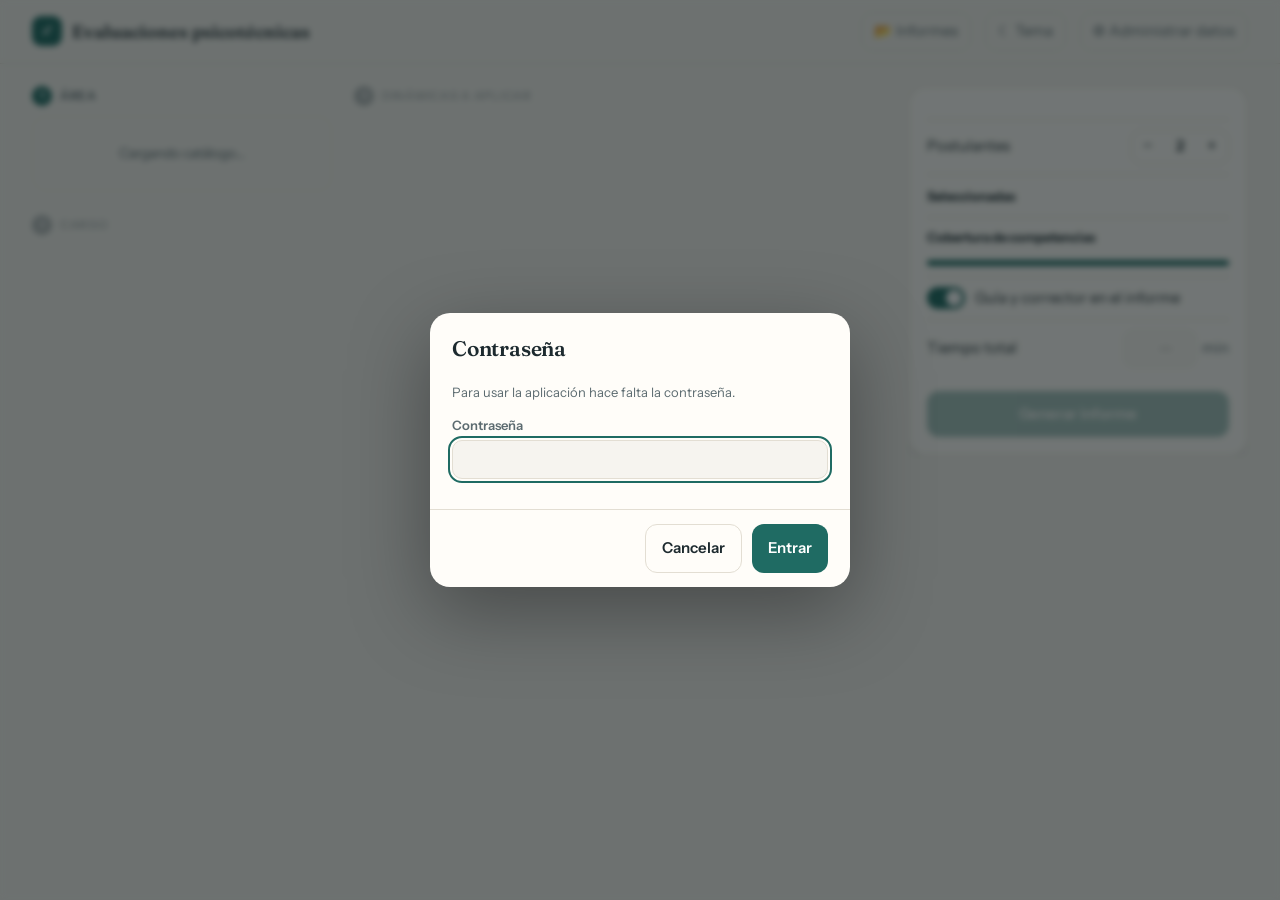
<file: index.html>
<!DOCTYPE html>
<html lang="es">
<head>
<meta charset="UTF-8">
<meta name="viewport" content="width=device-width, initial-scale=1, viewport-fit=cover">
<title>Generador de Evaluaciones Psicotécnicas</title>
<link rel="preconnect" href="https://fonts.googleapis.com">
<link rel="stylesheet" href="https://fonts.googleapis.com/css2?family=Fraunces:opsz,wght@9..144,600&family=Instrument+Sans:wght@400;500;600&display=swap">
<link rel="stylesheet" href="estilos/aplicacion.css">
<link rel="stylesheet" href="estilos/informe.css">
</head>
<body>
<header class="top">
 <div class="marca"><span class="logo">✓</span><span class="mt">Evaluaciones psicotécnicas</span></div><div class="esp"></div>
 <button class="ghost" id="bInformes" title="Informes guardados">📂 Informes</button>
 <button class="ghost" id="tema" aria-label="Cambiar tema" title="Cambiar tema">☾<span class="txt"> Tema</span></button>
 <a class="ghost" href="admin.html" aria-label="Administrar datos" title="Administrar datos">⚙<span class="txt"> Administrar datos</span></a>
</header>
<main class="app">
 <section class="col-izq" aria-label="Área y cargo">
  <p class="paso" id="p1"><b>1</b> Área</p>
  <div class="areas" id="areas"></div>
  <p class="paso off" id="p2" style="margin-top:24px"><b>2</b> Cargo</p>
  <div class="cargos" id="cargos"></div>
 </section>
 <section aria-label="Dinámicas">
  <p class="paso off" id="p3"><b>3</b> Dinámicas a aplicar</p>
  <div class="cab" id="cab" hidden><div><h2 id="tCargo"></h2><p id="sCargo"></p></div><button class="link" id="todas"></button></div>
  <div class="lista" id="lista"></div>
 </section>
 <aside class="col-der" aria-label="Tu evaluación">
  <div class="panel">
   <h2 id="pCargo"></h2>
   <p class="sub" id="pSub"></p>
   <div class="extra">
    <div class="fila"><span>Postulantes</span><div class="stp"><button id="menos" aria-label="Menos">−</button><output id="n">2</output><button id="mas" aria-label="Más">+</button></div></div>
    <div class="fila" style="display:block"><b style="font-size:13px">Seleccionadas</b><ul class="sel" id="selLista"></ul></div>
    <div class="fila" style="display:block"><div style="display:flex;justify-content:space-between;font-size:13px"><b>Cobertura de competencias</b><span id="cobTxt" style="color:var(--suave)"></span></div><div class="cob" id="cob"></div><div class="barra"><div id="cobBar"></div></div><div class="av-rel" id="avRel" hidden></div></div>
    <div class="fila"><label class="sw"><input type="checkbox" id="guia" checked> Guía y corrector en el informe</label></div>
   </div>
   <div class="fila" style="border-top:1px solid var(--linea)"><label for="tiempoIn">Tiempo total</label><span class="tmp"><button type="button" class="rest" id="tReset" title="Volver al valor calculado" aria-label="Volver al valor calculado" hidden>↺</button><input id="tiempoIn" type="number" min="0" max="999" step="1" inputmode="numeric" placeholder="—" disabled><span>min</span></span></div>
   <button class="btn" id="gen" disabled>Generar informe</button>
  </div>
 </aside>
</main>

<dialog id="dDet"><div class="mh"><div><span class="tag id" id="dId"></span><h2 id="dTit" style="margin-top:6px"></h2></div><button class="x" data-cerrar aria-label="Cerrar">✕</button></div>
 <div class="mb" id="dCuerpo"></div>
 <div class="mf"><button class="btn sec" data-cerrar>Cerrar</button><button class="btn" id="dAdd"></button></div></dialog>

<dialog id="dInf" class="ancho"><div class="mh"><div><h2>Vista previa del informe</h2><p class="sub" id="subInf" style="margin:2px 0 0">Así saldrá en hoja A4. Revisa antes de imprimir.</p></div><button class="x" data-cerrar aria-label="Cerrar">✕</button></div>
 <div class="fondo"><article id="hoja" class="print-container"></article></div>
 <div class="mf"><label class="sw" style="margin-right:auto"><input type="checkbox" id="guia2" checked> Guía y corrector</label><div class="seg" id="segCor" role="group" aria-label="Contenido a imprimir" hidden><button type="button" data-m="blanco">En blanco</button><button type="button" data-m="cor">Con corrección</button></div><button type="button" class="btn sec" id="bCorInf" hidden>✎ Corrección</button><button class="btn sec" data-cerrar>Volver a editar</button><button class="btn" onclick="print()">Imprimir A4</button></div></dialog>

<dialog id="dCor" class="ancho" data-fijo><div class="mh"><div><h2 id="cTit">Corrección</h2><p class="sub" id="cSub" style="margin:2px 0 0"></p></div><button type="button" class="x" id="cX" aria-label="Cerrar">✕</button></div>
 <div class="mb" id="cCuerpo">
  <div id="cFinal" class="aviso-box cor-cerrado" hidden></div>
  <div class="cor-ev"><label class="campo">Evaluador(a)<input id="cEval" maxlength="80" autocomplete="off" placeholder="Nombre de quien evaluó"></label><label class="campo">Cargo / título <small style="font-weight:400">(opcional)</small><input id="cTitEv" maxlength="80" autocomplete="off" placeholder="Ej.: Lic. en Psicología"></label></div>
  <div id="cPost"></div>
  <label class="campo">Comentarios finales<textarea id="cCom" maxlength="3000" rows="3"></textarea></label>
  <div id="cConf" class="aviso-box" hidden></div>
  <p class="err" id="cErr"></p>
 </div>
 <div class="mf"><span class="cor-msg" id="cMsg"></span><button type="button" class="btn sec" id="cCerrar">Cerrar</button><button type="button" class="btn sec" id="cVer" hidden>Ver e imprimir</button><button type="button" class="btn sec" id="cBorr">Guardar borrador</button><button type="button" class="btn" id="cFin">Finalizar corrección</button></div></dialog>


<dialog id="dGuardar"><form id="fGuardar"><div class="mh"><h2>Generar y guardar informe</h2><button type="button" class="x" data-cerrar aria-label="Cerrar">✕</button></div>
 <div class="mb"><label class="campo">Nombre del informe <small style="font-weight:400">(opcional)</small><input name="nombre" id="gNombre" maxlength="80" autocomplete="off" placeholder="Ej.: Jefe de Sucursal Mercedes"></label>
 <label class="campo">Fecha de evaluación<input type="date" name="fecha" required></label>
 <div id="gClave" hidden><label class="campo">Contraseña para guardar<input type="password" name="clave" autocomplete="off"></label></div>
 <div id="gRel" class="aviso-box" hidden></div>
 <div id="gDup" class="aviso-box" hidden></div><p class="err" id="gErr"></p></div>
 <div class="mf"><button type="button" class="btn sec" data-cerrar>Cancelar</button><button class="btn" id="gOk">Generar y guardar</button></div></form></dialog>

<dialog id="dInfs"><div class="mh"><h2>Informes guardados</h2><button type="button" class="x" data-cerrar aria-label="Cerrar">✕</button></div>
 <div class="mb"><div class="campo-fila"><label class="campo" style="flex:1">Abrir por código<input id="infCod" autocomplete="off" placeholder="INF-2026-001"></label><button type="button" class="btn" id="infAbrir" style="width:auto;margin:0 0 12px">Abrir</button></div>
 <input type="search" id="infBus" class="buscar" placeholder="Buscar por nombre, cargo o código…" aria-label="Buscar informe"><div class="inf-lista" id="infLista"></div><p class="err" id="infErr"></p></div>
 <div class="mf"><button type="button" class="btn sec" data-cerrar>Cerrar</button></div></dialog>

<div id="zonaImpresion" aria-hidden="true"></div>
<script src="js/utilidades.js"></script>
<script src="datos/datos.js"></script>
<script src="js/informe.js"></script>
<script src="js/interfaz.js"></script>
</body>
</html>
</file>
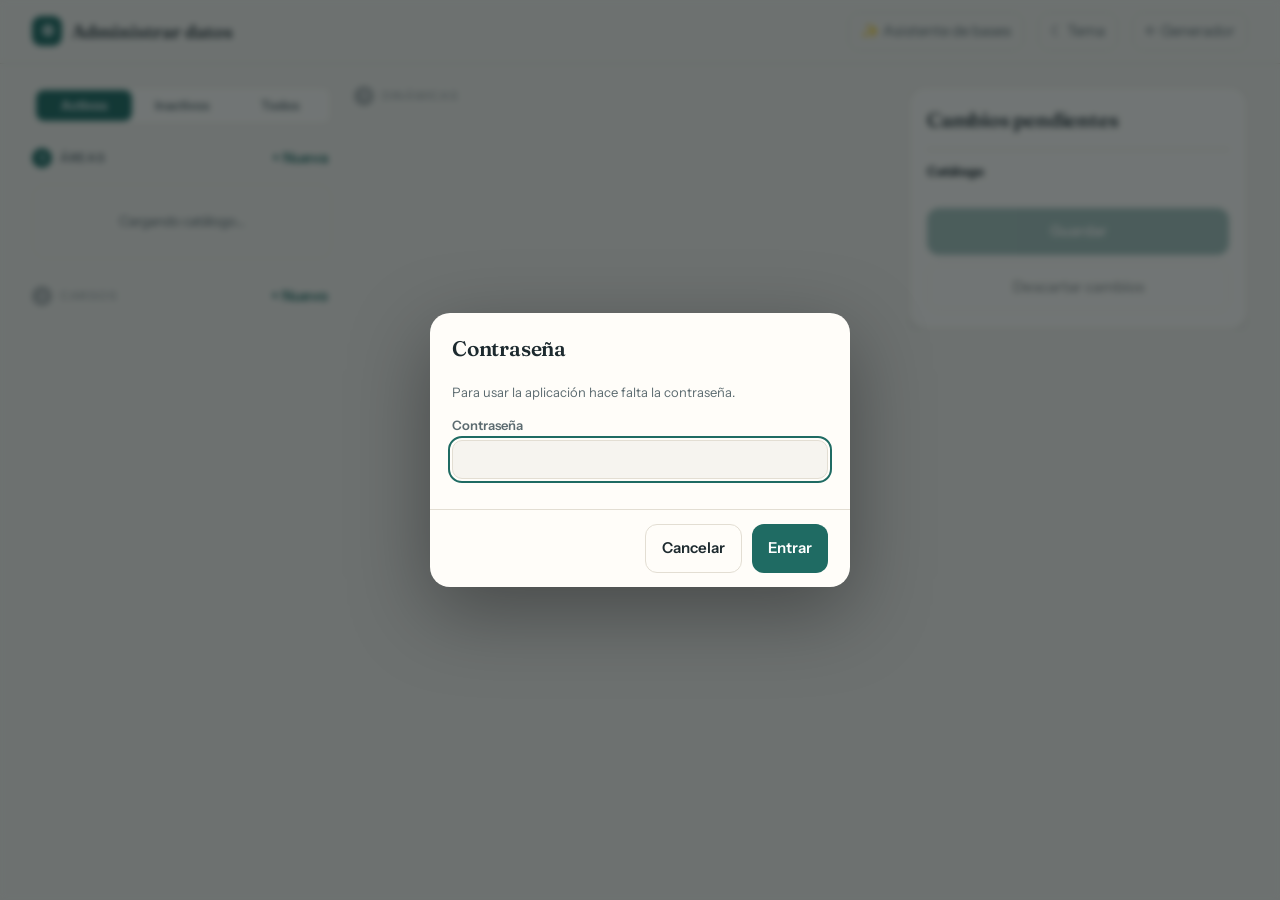
<file: admin.html>
<!DOCTYPE html>
<html lang="es">
<head>
<meta charset="UTF-8">
<meta name="viewport" content="width=device-width, initial-scale=1, viewport-fit=cover">
<title>Administrar datos · Evaluaciones psicotécnicas</title>
<link rel="preconnect" href="https://fonts.googleapis.com">
<link rel="stylesheet" href="https://fonts.googleapis.com/css2?family=Fraunces:opsz,wght@9..144,600&family=Instrument+Sans:wght@400;500;600&display=swap">
<link rel="stylesheet" href="estilos/aplicacion.css">
<link rel="stylesheet" href="estilos/administracion.css">
</head>
<body>
<header class="top"><div class="marca"><span class="logo">⚙</span>Administrar datos</div><div class="esp"></div>
 <button class="ghost" id="bAsist">✨ Asistente de bases</button><button class="ghost" id="tema">☾ Tema</button><a class="ghost" href="index.html">← Generador</a></header>
<main class="app">
 <section class="col-izq">
  <div class="seg" role="group" aria-label="Mostrar"><button data-v="act" aria-pressed="true">Activos</button><button data-v="ina" aria-pressed="false">Inactivos</button><button data-v="todos" aria-pressed="false">Todos</button></div>
  <div class="cab-s"><p class="paso"><b>1</b> Áreas</p><button class="link" id="nA">+ Nueva</button></div><div class="lst" id="ar"></div>
  <div class="cab-s" style="margin-top:22px"><p class="paso off" id="p2"><b>2</b> Cargos</p><button class="link" id="nC">+ Nuevo</button></div><div class="lst" id="ca"></div>
 </section>
 <section>
  <p class="paso off" id="p3"><b>3</b> Dinámicas</p>
  <div class="cab" id="cab" hidden><div><h2 id="tC"></h2><p id="sC"></p></div><div style="display:flex;gap:8px"><button class="ghost" id="eC">✏️ Cargo y competencias</button><button class="ghost" id="nD">+ Nueva dinámica</button></div></div>
  <p class="sub" id="avC" hidden></p>
  <div class="lista" id="lista"></div>
 </section>
 <aside class="col-der"><div class="panel"><h2>Cambios pendientes</h2><p class="sub" id="pn"></p>
  <div class="extra"><ul class="sel log" id="log"></ul><div class="fila" style="display:block"><b style="font-size:13px">Catálogo</b><p class="sub" id="res" style="margin:2px 0 0"></p></div></div>
  <button class="btn" id="gu" disabled>Guardar</button><button class="btn sec" style="width:100%;margin-top:8px" id="de" disabled>Descartar cambios</button></div></aside>
</main>
<dialog id="dm"><form id="fm"><div class="mh"><h2 id="mt"></h2><button type="button" class="x" data-c aria-label="Cerrar">✕</button></div><div class="mb" id="mc"></div><div class="mf"><button type="button" class="btn sec" data-c>Cancelar</button><button class="btn" id="ok">Guardar</button></div></form></dialog>
<script src="js/utilidades.js"></script>
<script src="datos/datos.js"></script>
<script src="js/administracion.js"></script>
</body>
</html>
</file>
<file: estilos/aplicacion.css>
/* Pantalla de armado: área, cargo, dinámicas y panel de la evaluación. */
:root{--bg:#f6f4ef;--panel:#fffdf9;--tinta:#1d2a2f;--suave:#5c6b70;--linea:#e3ded3;--acento:#1f6b63;--acento-t:#fff;--acento-s:#e2efec;--aviso:#a8481a;--aviso-s:#f8e9df;--sombra:0 1px 2px rgba(29,42,47,.06),0 8px 24px rgba(29,42,47,.06);--r:14px}
@media(prefers-color-scheme:dark){:root:not([data-theme="light"]){--bg:#11181a;--panel:#182225;--tinta:#e8ece9;--suave:#9aa9ad;--linea:#2a3639;--acento:#4fb5a8;--acento-t:#0b1a18;--acento-s:#1b3330;--aviso:#e59a6d;--aviso-s:#33241b;--sombra:0 1px 2px rgba(0,0,0,.4),0 8px 24px rgba(0,0,0,.3)}}
:root[data-theme="dark"]{--bg:#11181a;--panel:#182225;--tinta:#e8ece9;--suave:#9aa9ad;--linea:#2a3639;--acento:#4fb5a8;--acento-t:#0b1a18;--acento-s:#1b3330;--aviso:#e59a6d;--aviso-s:#33241b;--sombra:0 1px 2px rgba(0,0,0,.4),0 8px 24px rgba(0,0,0,.3)}
:root{box-sizing:border-box;padding-top:env(safe-area-inset-top,0px);padding-bottom:env(safe-area-inset-bottom,0px)}
html{scroll-padding-top:env(safe-area-inset-top,0px)}
*,*::before,*::after{box-sizing:inherit}
body{margin:0;background:var(--bg);color:var(--tinta);font:15px/1.5 "Instrument Sans",system-ui,-apple-system,"Segoe UI",sans-serif}
h1,h2,h3{font-family:Fraunces,Georgia,"Times New Roman",serif;font-weight:600;margin:0;letter-spacing:-.01em}
button{font:inherit;color:inherit;cursor:pointer}
:focus-visible{outline:2px solid var(--acento);outline-offset:2px}
.top{position:sticky;top:env(safe-area-inset-top,0px);z-index:5;display:flex;align-items:center;gap:14px;padding:12px clamp(16px,2.5vw,36px);background:color-mix(in srgb,var(--bg) 88%,transparent);backdrop-filter:blur(10px);border-bottom:1px solid var(--linea)}
.marca{display:flex;align-items:center;gap:10px;font-family:Fraunces,Georgia,serif;font-weight:600;font-size:18px}
.logo{width:30px;height:30px;border-radius:9px;background:var(--acento);color:var(--acento-t);display:grid;place-items:center;font-size:15px}
.top .esp{flex:1}
.ghost{background:none;border:1px solid var(--linea);border-radius:10px;padding:7px 12px;color:var(--suave)}
.ghost:hover{border-color:var(--acento);color:var(--tinta)}
.app{display:grid;grid-template-columns:minmax(240px,300px) minmax(0,1fr) minmax(300px,340px);gap:22px;padding:22px clamp(16px,2.5vw,36px) 40px;align-items:start}
.col-izq,.col-der{position:sticky;top:76px;max-height:calc(100vh - 92px);overflow:auto}
.paso{display:flex;align-items:center;gap:8px;font-size:12px;letter-spacing:.06em;text-transform:uppercase;color:var(--suave);font-weight:600;margin:0 0 10px}
.paso b{display:grid;place-items:center;width:20px;height:20px;border-radius:50%;background:var(--acento);color:var(--acento-t);font-size:11px;letter-spacing:0}
.buscar{width:100%;padding:9px 12px;border:1px solid var(--linea);border-radius:10px;background:var(--panel);color:var(--tinta);font:inherit;margin-bottom:10px}
.cargos{display:grid;gap:8px}
.cargo{text-align:left;background:var(--panel);border:1px solid var(--linea);border-radius:var(--r);padding:12px 14px;transition:border-color .15s,box-shadow .15s}
.cargo:hover{border-color:var(--acento)}
.cargo[aria-pressed=true]{border-color:var(--acento);box-shadow:0 0 0 2px var(--acento-s),var(--sombra)}
.cargo strong{display:block;font-weight:600}
.cargo small{color:var(--suave);display:block;margin-top:2px}
.cod{font:11px ui-monospace,Menlo,Consolas,monospace;color:var(--suave)}
.cab{display:flex;align-items:end;justify-content:space-between;gap:12px;margin-bottom:14px;flex-wrap:wrap}
.cab h2{font-size:24px}
.cab p{margin:2px 0 0;color:var(--suave)}
.link{background:none;border:0;color:var(--acento);font-weight:600;padding:4px}
.lista{display:grid;gap:12px;grid-template-columns:repeat(auto-fill,minmax(300px,1fr))}
.din{position:relative;display:flex;flex-direction:column;gap:8px;background:var(--panel);border:1px solid var(--linea);border-radius:var(--r);padding:16px 16px 14px;cursor:pointer;transition:border-color .15s,box-shadow .15s,transform .15s}
.din:hover{transform:translateY(-1px);box-shadow:var(--sombra)}
.din.on{border-color:var(--acento);box-shadow:0 0 0 2px var(--acento-s)}
.din input{position:absolute;opacity:0}
.tilde{position:absolute;top:14px;right:14px;width:22px;height:22px;border-radius:7px;border:1.5px solid var(--linea);display:grid;place-items:center;color:transparent;font-size:13px;font-weight:700}
.din.on .tilde{background:var(--acento);border-color:var(--acento);color:var(--acento-t)}
.din:has(input:focus-visible){outline:2px solid var(--acento);outline-offset:2px}
.din h3{font-size:16px;line-height:1.3;padding-right:30px}
.din p{margin:0;color:var(--suave);font-size:13.5px;display:-webkit-box;-webkit-line-clamp:2;-webkit-box-orient:vertical;overflow:hidden}
.meta{display:flex;align-items:center;gap:8px;margin-top:auto;padding-top:4px}
.tag{background:var(--acento-s);color:var(--acento);border-radius:7px;padding:2px 8px;font-size:12px;font-weight:600}
.tag.id{background:none;border:1px solid var(--linea);color:var(--suave);font:11px ui-monospace,Menlo,monospace}
.det{margin-left:auto;background:none;border:0;color:var(--acento);font-weight:600;font-size:13px;padding:4px 2px}
.panel{background:var(--panel);border:1px solid var(--linea);border-radius:18px;box-shadow:var(--sombra);padding:18px}
.panel h2{font-size:20px}
.sub{color:var(--suave);font-size:13px;margin:2px 0 14px}
.fila{display:flex;align-items:center;justify-content:space-between;gap:10px;padding:10px 0;border-top:1px solid var(--linea)}
.stp{display:flex;align-items:center;gap:2px;border:1px solid var(--linea);border-radius:10px}
.stp button{width:32px;height:32px;border:0;background:none;font-size:18px}
.stp output{min-width:28px;text-align:center;font-weight:600}
.sel{margin:0;padding:0;list-style:none;font-size:13.5px}
.sel li{display:flex;justify-content:space-between;gap:10px;padding:5px 0;color:var(--suave)}
.sel li span:first-child{color:var(--tinta)}.sel li span:last-child{white-space:nowrap}
.tmp{display:flex;align-items:center;gap:6px;color:var(--suave)}.tmp input{width:72px;padding:6px 8px;border:1px solid var(--linea);border-radius:8px;background:var(--bg);color:var(--tinta);font:inherit;font-weight:600;text-align:right}.tmp input:disabled{opacity:.5}.rest{border:0;background:none;color:var(--acento);font-size:17px;padding:2px 6px;border-radius:6px}.rest:hover{background:var(--acento-s)}.rest[hidden]{display:none}
.vacio{color:var(--suave);font-size:13.5px;padding:6px 0}
.cob{display:flex;flex-wrap:wrap;gap:5px;margin:8px 0 4px}
.cob i{font:600 11px ui-monospace,Menlo,monospace;font-style:normal;padding:3px 7px;border-radius:6px;border:1px dashed var(--linea);color:var(--suave)}
.cob i.ok{background:var(--acento-s);border:1px solid transparent;color:var(--acento)}
.barra{height:6px;border-radius:9px;background:var(--linea);overflow:hidden}
.barra div{height:100%;background:var(--acento);transition:width .25s}
.sw{display:flex;align-items:center;gap:10px;cursor:pointer}
.sw input{appearance:none;width:38px;height:22px;border-radius:99px;background:var(--linea);position:relative;margin:0;cursor:pointer;transition:background .15s}
.sw input::after{content:"";position:absolute;top:3px;left:3px;width:16px;height:16px;border-radius:50%;background:#fff;transition:transform .15s}
.sw input:checked{background:var(--acento)}
.sw input:checked::after{transform:translateX(16px)}
.btn{width:100%;margin-top:14px;padding:12px 16px;border:0;border-radius:12px;background:var(--acento);color:var(--acento-t);font-weight:600;font-size:15px}
.btn:disabled{opacity:.4;cursor:not-allowed}
.btn.sec{background:none;border:1px solid var(--linea);color:var(--tinta);margin:0;width:auto}
dialog{border:0;padding:0;border-radius:20px;background:var(--panel);color:var(--tinta);width:min(720px,calc(100vw - 24px));max-height:calc(100vh - 32px);box-shadow:0 24px 80px rgba(0,0,0,.35)}
dialog.ancho{width:min(980px,calc(100vw - 24px))}
dialog::backdrop{background:rgba(12,20,22,.58);backdrop-filter:blur(3px)}
.mh{display:flex;justify-content:space-between;align-items:start;gap:12px;padding:20px 22px 12px}
.mh h2{font-size:21px}
.x{width:34px;height:34px;border-radius:10px;border:1px solid var(--linea);background:none;font-size:18px;flex:none}
.mb{padding:4px 22px 18px;overflow:auto;max-height:calc(100vh - 190px)}
.mf{display:flex;gap:10px;justify-content:flex-end;padding:14px 22px;border-top:1px solid var(--linea)}
.mf .btn{margin:0;width:auto}
.bq{border-left:3px solid var(--acento);background:var(--acento-s);border-radius:0 10px 10px 0;padding:10px 14px;margin:10px 0;font-size:14px;white-space:pre-line}
.bq b{display:block;font-size:11px;letter-spacing:.06em;text-transform:uppercase;color:var(--acento);margin-bottom:3px}
.bq.av{border-color:var(--aviso);background:var(--aviso-s)}.bq.av b{color:var(--aviso)}
.cor{filter:blur(6px);cursor:pointer;user-select:none}.cor.ver{filter:none;user-select:auto}
.fondo{background:#8b948f33;padding:18px;overflow:auto;max-height:calc(100vh - 190px)}
.cab[hidden]{display:none}
.areas{display:grid;grid-template-columns:1fr 1fr;gap:8px}
.area{text-align:left;background:var(--panel);border:1px solid var(--linea);border-radius:var(--r);padding:12px 14px}
.area:hover{border-color:var(--acento)}
.area[aria-pressed=true]{background:var(--acento);border-color:var(--acento);color:var(--acento-t)}
.area strong{display:block;font-weight:600}.area small{opacity:.75}
.paso.off{opacity:.45}.paso.off b{background:var(--suave)}
.vacio-box{border:1.5px dashed var(--linea);border-radius:var(--r);padding:26px 18px;text-align:center;color:var(--suave);font-size:14px}
.vacio-box b{color:var(--tinta);font-family:Fraunces,Georgia,serif;font-size:17px}
a.ghost{text-decoration:none;display:inline-block}
@media(max-width:1180px){.app{grid-template-columns:minmax(230px,290px) minmax(0,1fr);padding-bottom:130px}.col-izq{max-height:calc(100vh - 92px - 150px)}.col-der{position:fixed;top:auto;left:0;right:0;bottom:0;z-index:6;max-height:none;overflow:visible;padding:0 10px calc(10px + env(safe-area-inset-bottom,0px))}.col-der .extra{display:none}.col-der .panel{padding:12px 14px;border-radius:16px}.col-der .btn{margin-top:8px}}
@media(max-width:760px){.app{grid-template-columns:minmax(0,1fr)}.col-izq{position:static;max-height:none;overflow:visible}.cargos{grid-template-columns:repeat(auto-fill,minmax(210px,1fr))}.areas{grid-template-columns:repeat(auto-fill,minmax(140px,1fr))}}
.campo{display:block;margin:0 0 12px;font-size:13px;font-weight:600;color:var(--suave)}
.campo input{display:block;width:100%;margin-top:4px;padding:9px 11px;border:1px solid var(--linea);border-radius:10px;background:var(--bg);color:var(--tinta);font:inherit;font-weight:400}
.campo-fila{display:flex;gap:10px;align-items:end}
.err{color:var(--aviso);font-size:13px;min-height:1.2em;margin:4px 0 0}
.aviso-box{border:1px solid var(--aviso);background:var(--aviso-s);border-radius:var(--r);padding:12px 14px;font-size:14px;margin:0 0 10px}
.aviso-box .btn{width:auto;margin:10px 8px 0 0;padding:8px 14px}
.inf-lista{display:grid;gap:8px;margin-top:6px}
.inf-item{display:flex;align-items:stretch;background:var(--panel);border:1px solid var(--linea);border-radius:var(--r);overflow:hidden}
.inf-item:hover,.inf-item:focus-within{border-color:var(--acento)}
.inf-abrir{flex:1;min-width:0;display:flex;justify-content:space-between;align-items:center;gap:12px;text-align:left;background:none;border:0;padding:10px 14px}
.inf-abrir small{display:block;color:var(--suave)}
.inf-item .inf-cor{border:0;border-left:1px solid var(--linea);border-radius:0;padding:0 14px;white-space:nowrap;font-size:13.5px;font-weight:600;color:var(--acento)}
.inf-item .inf-cor:hover{background:var(--acento-s)}
.est-cor{display:inline-block;margin-top:4px;font-size:12px;font-weight:600;color:var(--aviso);background:var(--aviso-s);border-radius:6px;padding:1px 8px}
.est-cor.fin{color:var(--acento);background:var(--acento-s)}
@media(max-width:560px){.inf-item{flex-direction:column}.inf-item .inf-cor{border-left:0;border-top:1px solid var(--linea);padding:9px 14px}}
/* Selector "En blanco / Con corrección" de la vista previa */
.seg{display:inline-flex;border:1px solid var(--linea);border-radius:12px;padding:3px;gap:2px}
.seg[hidden]{display:none}
.seg button{border:0;background:none;border-radius:9px;padding:7px 12px;font-size:13.5px;font-weight:600;color:var(--suave)}
.seg button[aria-pressed=true]{background:var(--acento);color:var(--acento-t)}
.mf .btn.sec[hidden]{display:none}
/* Corrección */
.campo textarea,.campo select{display:block;width:100%;margin-top:4px;padding:9px 11px;border:1px solid var(--linea);border-radius:10px;background:var(--bg);color:var(--tinta);font:inherit;font-weight:400;resize:vertical}
.campo :disabled{opacity:.75;cursor:default}
.cor-p{border:1px solid var(--linea);border-radius:var(--r);padding:14px;margin:0 0 14px;background:var(--bg)}
.cor-ph{display:flex;align-items:center;gap:12px;margin-bottom:10px}
.cor-ph b{font-family:Fraunces,Georgia,serif;font-size:17px;white-space:nowrap}
.cor-nom{flex:1;min-width:0;padding:8px 11px;border:1px solid var(--linea);border-radius:10px;background:var(--panel);color:var(--tinta);font:inherit;font-weight:600}
.cor-tw{overflow-x:auto;border:1px solid var(--linea);border-radius:10px;background:var(--panel)}
.cor-t{width:100%;border-collapse:collapse;font-size:13.5px}
.cor-t th,.cor-t td{border-bottom:1px solid var(--linea);padding:6px 8px;text-align:center;white-space:nowrap}
.cor-t th{font:600 12px ui-monospace,Menlo,Consolas,monospace;color:var(--suave)}
.cor-t th:first-child,.cor-t td.cor-din{text-align:left}
.cor-t td.cor-din{white-space:normal;min-width:170px;font-weight:600}
.cor-t .badge-d{background:var(--acento);color:var(--acento-t)}
.cor-t td.na{background:repeating-linear-gradient(45deg,transparent 0 6px,var(--linea) 6px 7px)}
.cor-t tr:last-child td{border-bottom:0}
.cor-in{width:58px;padding:6px 4px;border:1px solid var(--linea);border-radius:8px;background:var(--bg);color:var(--tinta);font:inherit;font-weight:600;font-size:15px;line-height:1.2;text-align:center}
.cor-in::placeholder{color:var(--suave);font-weight:400;font-size:12px}
.cor-in.mal{border-color:var(--aviso);background:var(--aviso-s);color:var(--aviso)}
.cor-st,.cor-tot td{color:var(--suave);font-size:13px}
.cor-st b,.cor-tot b{color:var(--tinta);font-size:14px}
.cor-tot td{background:var(--acento-s);font-weight:600}
.cor-res{display:flex;justify-content:space-between;align-items:baseline;gap:12px;flex-wrap:wrap;margin:10px 2px 12px;font-size:14px}
.cor-res b{font-family:Fraunces,Georgia,serif;font-size:22px;color:var(--acento)}
.cor-cnt{color:var(--suave);font-size:13px}
.cor-2{display:grid;grid-template-columns:minmax(0,1fr) 270px;gap:12px}
.cor-2 .campo{margin:0}
@media(max-width:560px){.cor-2{grid-template-columns:minmax(0,1fr)}.cor-ph{flex-wrap:wrap}}
.cor-ev{display:grid;grid-template-columns:minmax(0,1fr) minmax(0,1fr);gap:12px}
@media(max-width:560px){.cor-ev{grid-template-columns:minmax(0,1fr)}}
.cor-msg{margin-right:auto;align-self:center;color:var(--suave);font-size:13px}
.cor-cerrado{border-color:var(--acento);background:var(--acento-s)}
#cConf ul{color:var(--tinta)}
.idm-s{font:700 12px ui-monospace,Menlo,Consolas,monospace;background:var(--acento-s);color:var(--acento);border-radius:6px;padding:3px 8px;white-space:nowrap}
.av-txt{color:var(--aviso);font-weight:600}.cod-g{font-family:ui-monospace,Menlo,Consolas,monospace}
@media(max-width:560px){.top{gap:8px}.top .txt{display:none}.mf{flex-wrap:wrap}.mf .sw{flex:1 0 100%;margin:0 0 4px!important}}
@media(max-width:480px){.marca .mt{display:none}}
.av-rel{margin-top:8px;font-size:12px;color:var(--aviso);line-height:1.4}.av-rel p{margin:0 0 4px}
</file>
<file: estilos/informe.css>
/* Informe imprimible (hoja A4): estilos del informe, las tablas de puntaje y las hojas de trabajo. */
:root{--primary:#2c3e50;--secondary:#34495e;--accent:#2980b9;--light:#ecf0f1;--border:#bdc3c7}
.chip {
    font-size: 0.6875rem;
    padding: 2px 0.5rem;
    border-radius: 62.4375rem;
    background: #eaeded;
    color: #2c3e50;
}
.chip-id {
    font-family: monospace;
}
.chip-tiempo {
    background: #f4ecf7;
    color: #6c3483;
}
/* Estilos de la Hoja de Evaluación para Imprimir */
.print-container {
    max-width: 56.25rem;
    margin: 0 auto;
    background: white;
    padding: 2.5rem;
    border-radius: 0.5rem;
    box-shadow: 0 0.25rem 0.9375rem rgba(0,0,0,0.05);
}

.header-eval {
    display: flex;
    justify-content: space-between;
    border-bottom: 2px solid var(--primary);
    padding-bottom: 0.9375rem;
    margin-bottom: 1.25rem;
}

.header-eval h2 {
    margin: 0;
    color: var(--primary);
    font-size: 1.25rem;
}

.meta-info {
    font-size: 0.8125rem;
    color: #555;
    line-height: 1.5;
}

.section-title {
    background-color: var(--light);
    color: var(--primary);
    padding: 0.5rem 0.75rem;
    font-weight: bold;
    font-size: 0.875rem;
    border-left: 0.25rem solid var(--accent);
    margin: 1.25rem 0 0.625rem 0;
}

.dynamics-list {
    margin: 0.625rem 0;
    padding-left: 1.25rem;
    font-size: 0.875rem;
    line-height: 1.6;
}

.candidate-box {
    border: 1px solid var(--border);
    padding: 0.9375rem;
    margin-bottom: 1.25rem;
    border-radius: 0.375rem;
    background: #fafafa;
}

/* Evita cortar a mitad una dinámica o su tabla al saltar de página */
.candidate-box,
.bloque-dinamica {
    break-inside: avoid;
    page-break-inside: avoid;
}

.candidate-box h4 {
    margin: 0 0 0.625rem 0;
    color: var(--primary);
    font-size: 0.9375rem;
    border-bottom: 1px dashed var(--border);
    padding-bottom: 0.3125rem;
}

.metrics-table {
    width: 100%;
    border-collapse: collapse;
    font-size: 0.8125rem;
    margin-bottom: 0.625rem;
    background: white;
}

.metrics-table th, .metrics-table td {
    border: 1px solid var(--border);
    padding: 0.375rem 0.5rem;
    text-align: left;
}

.metrics-table th {
    background-color: #eaeded;
}

.observations-box {
    border: 1px solid var(--border);
    min-height: 5.625rem;
    padding: 0.5rem;
    font-size: 0.8125rem;
    background: white;
    border-radius: 0.25rem;
    margin-top: 0.3125rem;
}

.general-notes {
    margin-top: 1.875rem;
    border-top: 1px dashed var(--border);
    padding-top: 0.9375rem;
    page-break-inside: avoid;
}

/* Leyenda y tabla de puntaje por postulante */
.leyenda-dinamicas {
    border: 1px solid var(--border);
    border-left: 0.25rem solid var(--accent);
    border-radius: 0.25rem;
    padding: 0.625rem 0.875rem;
    margin-bottom: 1rem;
    font-size: 0.8125rem;
    background: #fafafa;
}

.leyenda-dinamicas ul {
    list-style: none;
    margin: 0.5rem 0 0 0;
    padding: 0;
}

.leyenda-dinamicas li {
    padding: 0.1875rem 0;
    line-height: 1.6;
}

.badge-d {
    display: inline-block;
    min-width: 1.625rem;
    text-align: center;
    background: var(--primary);
    color: white;
    font-weight: bold;
    font-size: 0.6875rem;
    border-radius: 0.25rem;
    padding: 1px 0.3125rem;
    margin-right: 0.25rem;
}

.tabla-puntaje {
    width: 100%;
    border-collapse: collapse;
    font-size: 0.8125rem;
    background: white;
    table-layout: fixed;
}

.tabla-puntaje th,
.tabla-puntaje td {
    border: 1px solid var(--border);
    padding: 0.5rem 0.625rem;
}

.tabla-puntaje thead th {
    background: var(--primary);
    color: white;
    text-align: center;
    font-size: 0.8125rem;
}

.tabla-puntaje thead th:first-child {
    text-align: left;
    width: 28%;
}

/* Columnas de competencias: compactas y sin salto de línea para que los códigos no se desalineen */
.tabla-puntaje thead th.col-puntaje {
    padding: 0.5rem 0.0625rem;
    font-size: 0.75rem;
    white-space: nowrap;
    overflow: hidden;
}

.tabla-puntaje td.celda-puntaje {
    padding-left: 0.125rem;
    padding-right: 0.25rem;
    white-space: nowrap;
    overflow: hidden;
}

.tabla-puntaje thead th small {
    display: block;
    font-weight: normal;
    font-size: 0.5625rem;
    opacity: 0.85;
    margin-top: 2px;
    word-break: break-all;
}

.celda-comp strong {
    display: block;
    color: var(--primary);
}

.celda-comp > span {
    display: block;
    font-size: 0.6875rem;
    color: #666;
    margin-top: 0.25rem;
    line-height: 1.6;
}

.tabla-puntaje .col-subtotal {
    width: 11%;
}

.tabla-puntaje tbody .col-subtotal {
    background: #eaeded;
    font-weight: 600;
}

.celda-puntaje {
    height: 2.75rem;
    vertical-align: bottom;
    text-align: right;
}

.tabla-puntaje td.celda-formula {
    white-space: normal;
    padding: 0.5rem 0.625rem;
}

.tabla-puntaje td.celda-no-aplica {
    background-color: #e1e4e7 !important;
    color: #7f8c8d;
}

.celda-puntaje .max {
    color: #95a5a6;
    font-size: 0.75rem;
}

.tabla-puntaje tbody tr:nth-child(even):not(.fila-total) {
    background: #f8f9f9;
}

.fila-subtotal td {
    background: #eaeded;
    font-weight: 600;
    color: var(--primary);
}

.fila-total td {
    background: #eaf3fb;
    border-top: 2px solid var(--primary);
    font-weight: bold;
    font-size: 0.875rem;
    color: var(--primary);
}

.fila-total .celda-puntaje {
    height: 3.25rem;
}

.fila-total .max {
    font-size: 0.9375rem;
    color: var(--primary);
}

/* Hoja de Trabajo / Consigna para el Postulante */
.candidate-sheet {
    margin-top: 2.5rem;
    padding-top: 1.25rem;
    display: flex;
    flex-direction: column;
}

.area-respuesta-postulante {
    background: #ffffff;
    border: 1px solid var(--border);
    border-radius: 0.375rem;
    padding: 1.5625rem;
    margin-top: 0.625rem;
    font-size: 0.9375rem;
    line-height: 1.7;
    white-space: pre-line;
    min-height: 21.875rem;
}

.area-respuesta-libre {
    flex: 1;
}

/* Configuración de Impresión */
@page {
    size: A4 portrait;
    margin: 12mm;
}

@media print {
    body {
        -webkit-print-color-adjust: exact;
        print-color-adjust: exact;
    }
    .candidate-box h4 {
        break-after: avoid;
    }
    .section-title {
        break-after: avoid;
    }
}

@media print {
    body {
        background: white;
        padding: 0;
    }
    .no-print {
        display: none;
    }
    .print-container {
        box-shadow: none;
        padding: 0;
        width: 100%;
        max-width: none;
        border-radius: 0;
    }
    .candidate-box {
        padding: 0.5rem;
    }
    .tabla-puntaje {
        font-size: 0.6875rem;
    }
    .tabla-puntaje th,
    .tabla-puntaje td {
        padding: 0.375rem 0.375rem;
    }
    .tabla-puntaje thead th.col-puntaje {
        padding: 0.375rem 0.0625rem;
        font-size: 0.6875rem;
    }
    .tabla-puntaje td.celda-puntaje {
        padding-left: 0.0625rem;
        padding-right: 0.1875rem;
    }
    .tabla-puntaje td.celda-formula {
        padding: 0.375rem;
    }
    .candidate-sheet {
        margin-top: 0;
        padding-top: 0;
        height: 273mm;
        box-sizing: border-box;
        page-break-before: always; /* Una hoja de trabajo por página */
        break-before: page;
        break-inside: avoid;
    }

    .area-respuesta-libre {
        min-height: 0;
    }
}

/* Estilo para los renglones de respuesta del postulante ocupando el 100% del ancho */
.renglon-respuesta {
    width: 100%;
    height: 2rem;
    border-bottom: 1px solid var(--border);
    margin-top: 0.625rem;
    margin-bottom: 0.625rem;
}
.print-container{color:#333;font:14px/1.5 "Segoe UI",Tahoma,Geneva,Verdana,sans-serif}
#hoja{max-width:56.25rem;margin:0 auto;border-radius:4px;box-shadow:0 4px 24px rgba(0,0,0,.2)}
.print-container h2,.print-container h3,.print-container h4{font-family:inherit;letter-spacing:0}
.print-container .idm{display:inline-block;white-space:nowrap;background:#eaeded;padding:2px 9px;border-radius:5px;font:700 18px/1.3 ui-monospace,Menlo,Consolas,monospace;letter-spacing:.02em;color:#2c3e50;vertical-align:middle}
.print-container .candidate-sheet .idm{font-size:22px;padding:3px 10px}
.print-container .tabla-puntaje .chip-id{font-size:12px;font-weight:700}
.print-container .cj{padding:.625rem;margin-top:.5rem;font-size:.8125rem;border-left:3px solid;background:#f9f9f9}
.print-container .cj.t{background:#f4ecf7;border-color:#8e44ad;color:#6c3483}
.print-container .cj.o{border-color:#e67e22}
.print-container .cj.g{background:#fdfefe;border-color:#27ae60;font-size:.75rem}
.print-container .cj.c{background:#eafaf1;border:1px dashed #1e8449;border-left:3px solid #1e8449;font-size:.75rem}
.print-container .bd{margin-bottom:.875rem}
.print-container .ht{color:var(--primary);margin:0;border-bottom:2px solid var(--primary);padding-bottom:.3rem}
.print-container .enc{margin:.9rem 0;font-size:.875rem;border:1px solid var(--border);padding:.75rem;border-radius:.25rem;line-height:1.8}
.print-container .pag{font-size:11px;color:#999;text-align:center;border-top:2px dashed #cfd6d9;padding-top:6px;margin-bottom:10px}
.print-container.ocultar-guia .bloque-guia{display:none}
@media screen,print{.print-container .header-eval{flex-wrap:wrap;gap:.5rem 1.25rem}.print-container .inf-linea{margin-top:.45rem;font-weight:700;display:flex;flex-wrap:wrap;align-items:center;gap:.25rem .5rem}.print-container .inf-n{color:#2c3e50;font-size:16px}.print-container .inf-c{color:var(--accent);font-size:14px}.print-container .inf-sep{color:#8a8a8a}}
/* Impresión: el informe se copia a #zonaImpresion (fuera del modal) y es lo único que sale en papel. */
#zonaImpresion{display:none}
@media print{body>*:not(#zonaImpresion){display:none!important}#zonaImpresion{display:block!important}.pag{display:none}}
/* Informe con corrección: valores cargados, nombres, dictámenes y conclusión */
.print-container .val{color:#1a2530;font-size:.9375rem}
.print-container .fila-total .val{font-size:1rem}
.print-container .val-n{font-weight:700;color:#1a2530}
.print-container .observations-box{white-space:normal}
.print-container .dictamen-p{margin-top:.5rem;font-size:.8125rem}
.print-container .conclusion-cor{border:1px solid var(--border);border-radius:.25rem;padding:.5rem .75rem;font-size:.8125rem}
.print-container .conclusion-cor ul{margin:.25rem 0 .5rem;padding-left:1.25rem}
.print-container .val-txt{margin-top:.25rem}
/* Informe de resultados */
.print-container .tabla-resumen{width:100%;border-collapse:collapse;font-size:.875rem;margin:.25rem 0 1rem}
.print-container .tabla-resumen th,.print-container .tabla-resumen td{border:1px solid var(--border);padding:.5rem .625rem;text-align:left}
.print-container .tabla-resumen th{background:var(--primary);color:#fff;font-weight:600}
.print-container .tabla-resumen td:first-child,.print-container .tabla-resumen th:first-child{width:2.25rem;text-align:center}
.print-container .tabla-resumen .num{text-align:right;white-space:nowrap}
.print-container .tabla-resumen .num b{font-size:1rem;color:#1a2530}
.print-container .tabla-resumen tbody tr:nth-child(even){background:#f8f9f9}
.print-container .tabla-resumen tr.ausente td{color:#7f8c8d;font-style:italic}
.print-container .tabla-resumen .dic{font-weight:600;color:#1a2530}
.print-container .cj.h{border-color:#2980b9;background:#f4f8fb}
.print-container .consigna{margin-top:.25rem;white-space:pre-line}
.print-container .res-et{font-size:.75rem;font-weight:600;color:var(--secondary);margin-top:.5rem}
.print-container .res-obs{min-height:0}
.print-container .res-borr{color:#c0392b}
.print-container .firma{width:16rem;margin:3.5rem 0 0 auto;text-align:center;font-size:.8125rem;break-inside:avoid;page-break-inside:avoid}
.print-container .firma-linea{border-bottom:1px solid #333;height:2.5rem;margin-bottom:.375rem}
.print-container .firma-n{font-weight:700;color:#1a2530;min-height:1.2em}
.print-container .firma-t{color:#5d6d7e}
@media print{.print-container .res-salto{break-before:page;page-break-before:always}}
</file>
<file: estilos/administracion.css>
/* Panel de administración (ABM): lista de áreas, cargos y dinámicas, formularios y asistente. Usa las variables de aplicacion.css. */
.seg{display:flex;border:1px solid var(--linea);border-radius:10px;padding:3px;gap:2px;background:var(--panel);margin-bottom:18px}
.seg button{flex:1;border:0;background:none;border-radius:8px;padding:6px;font-size:13px;color:var(--suave)}
.seg button[aria-pressed=true]{background:var(--acento);color:var(--acento-t)}
.cab-s{display:flex;justify-content:space-between;align-items:center;margin:0 0 10px}.cab-s .paso{margin:0}
.lst{display:grid;gap:8px}
.it{display:flex;align-items:center;justify-content:space-between;gap:8px;background:var(--panel);border:1px solid var(--linea);border-radius:var(--r);padding:10px 12px;cursor:pointer}
.it:hover{border-color:var(--acento)}.it.on{border-color:var(--acento);box-shadow:0 0 0 2px var(--acento-s)}
.it strong{font-weight:600}.it small{display:block;color:var(--suave)}
.ina{opacity:.62;background-image:repeating-linear-gradient(135deg,transparent 0 8px,var(--acento-s) 8px 9px)}
.ac{display:flex;gap:2px;flex:none}.ac button{border:0;background:none;border-radius:8px;padding:5px 7px;font-size:14px}.ac button:hover{background:var(--acento-s)}
.bad{font-size:11px;font-weight:600;border-radius:6px;padding:1px 7px;background:var(--aviso-s);color:var(--aviso)}
.din.adm{cursor:default}.din.adm:hover{transform:none}
.cp{display:block;margin:0 0 12px;font-size:13px;font-weight:600;color:var(--suave)}
.cp input,.cp select,.cp textarea{display:block;width:100%;margin-top:4px;padding:9px 11px;border:1px solid var(--linea);border-radius:10px;background:var(--bg);color:var(--tinta);font:inherit;font-weight:400}
.cp textarea{min-height:84px;resize:vertical}.dos{display:grid;grid-template-columns:2fr 1fr;gap:10px}
.fc{display:grid;grid-template-columns:84px 1fr 1.4fr 34px;gap:6px;margin-bottom:6px}
.fc input{padding:7px 9px;border:1px solid var(--linea);border-radius:8px;background:var(--bg);color:var(--tinta);font:inherit;font-size:13px;min-width:0}
.fc .x{width:34px;height:34px}
.err{color:var(--aviso);font-size:13px;min-height:1.2em;margin:4px 0 0}
.toast{position:fixed;left:50%;bottom:96px;transform:translateX(-50%);background:var(--tinta);color:var(--bg);padding:10px 16px;border-radius:12px;font-size:14px;z-index:20;box-shadow:var(--sombra)}
.modo{display:block;border:1px solid var(--linea);border-radius:var(--r);padding:11px 14px;margin-bottom:8px;cursor:pointer}
.modo:has(input:checked){border-color:var(--acento);box-shadow:0 0 0 2px var(--acento-s)}.modo input{margin-right:8px}.modo small{display:block;color:var(--suave);margin-left:24px}
.pre{width:100%;min-height:230px;font:12px/1.5 ui-monospace,Menlo,monospace;padding:12px;border:1px solid var(--linea);border-radius:10px;background:var(--bg);color:var(--tinta)}
.log li{display:block;padding:4px 0;border-top:1px solid var(--linea);font-size:13px}
@media(max-width:560px){.fc{grid-template-columns:1fr 34px}.dos{grid-template-columns:1fr}}
.din.adm .meta{flex-wrap:wrap}
.tag.cmp{font:600 11px ui-monospace,Menlo,monospace}
#avC{color:var(--aviso);font-size:13px;margin:0 0 12px;line-height:1.5}
.chk{display:flex;gap:8px;align-items:flex-start;font-size:13px;padding:7px 10px;border:1px solid var(--linea);border-radius:10px;margin-bottom:6px;cursor:pointer}
.chk input{margin-top:2px}.chk .cod{font:600 11px ui-monospace,Menlo,monospace;color:var(--acento);flex:none;margin-top:2px}
.fc input[readonly]{opacity:.7;cursor:not-allowed}
</file>
